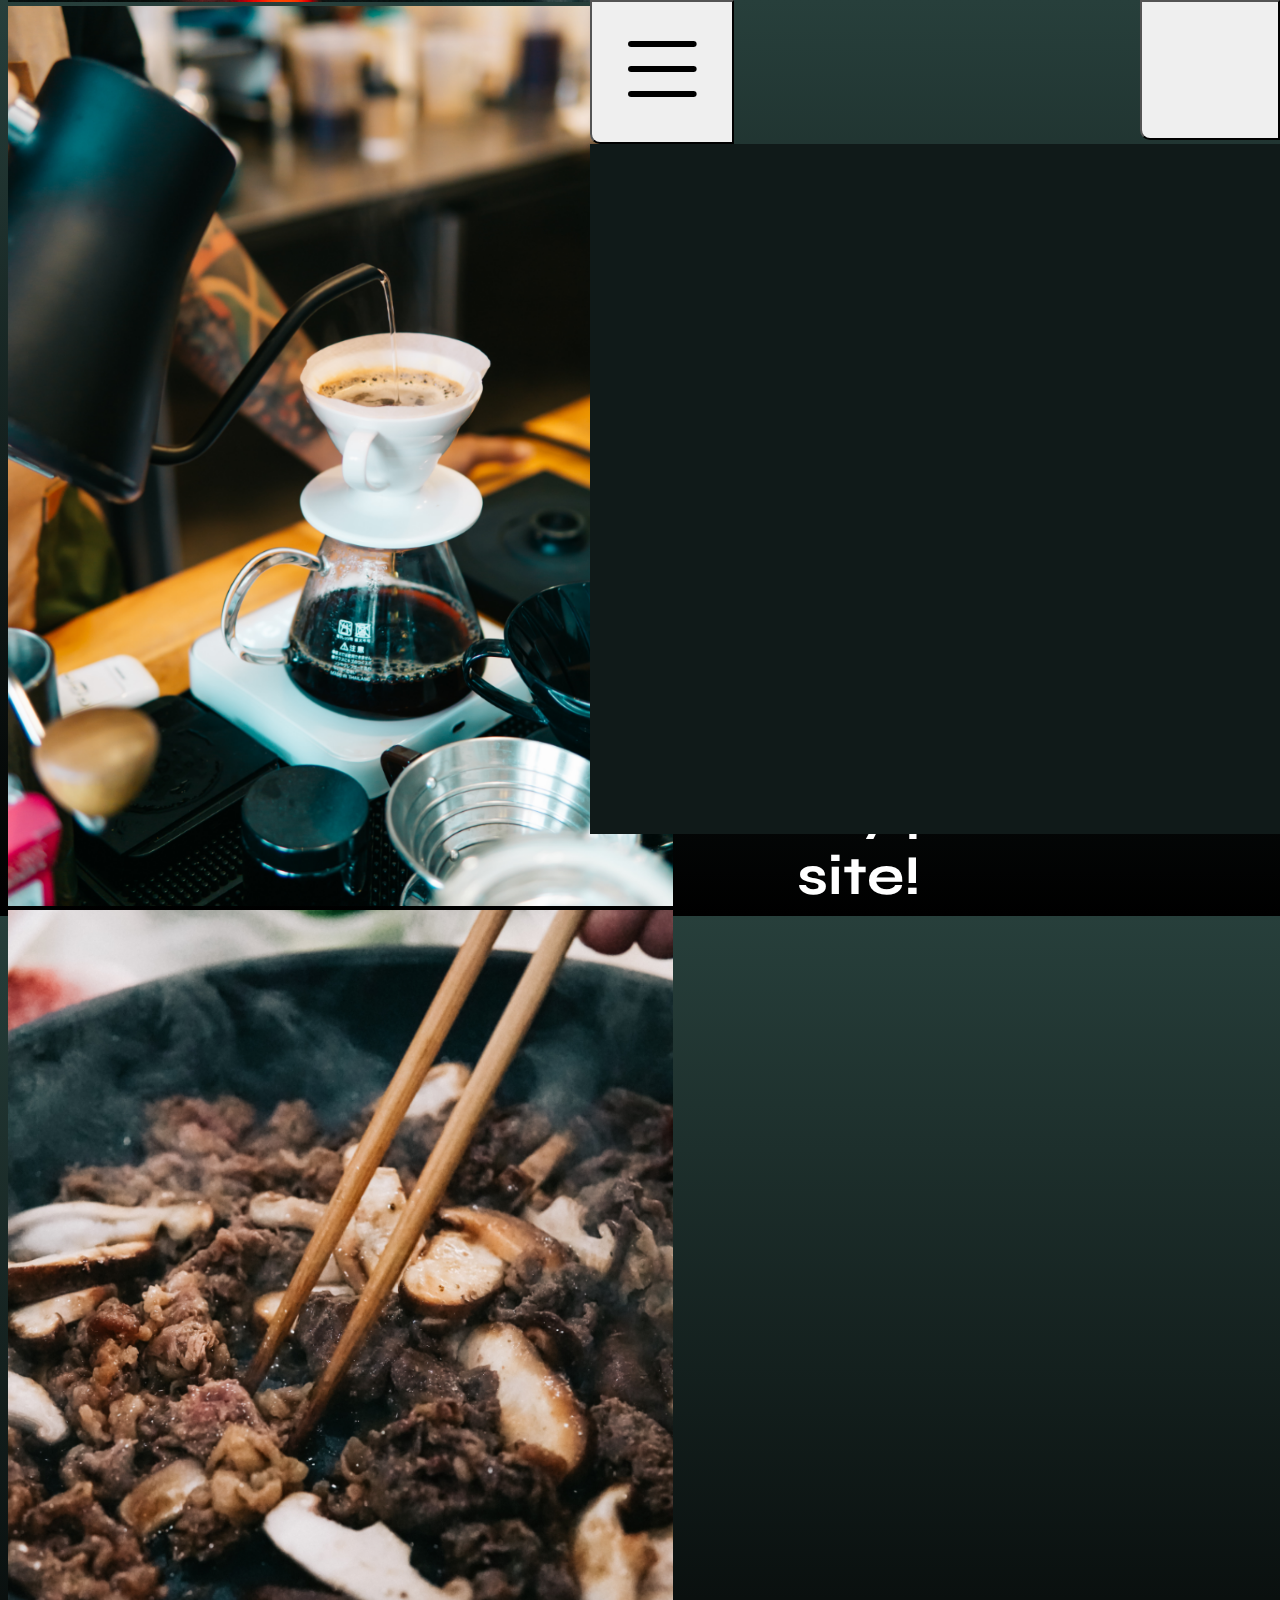
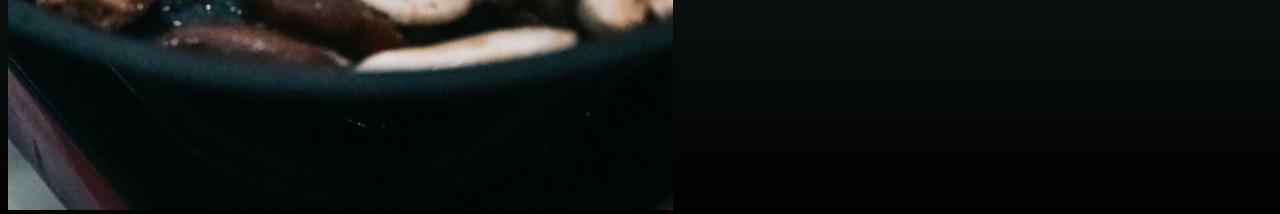
<file: index.html>
<!DOCTYPE html>
<html lang="ja">

<head>
    <meta charset="utf-8" />
    <meta name="google" content="notranslate">
    <meta name="viewport" content="Width=device-width, initial-scale = 1" />
    <title>My portfolio site</title>
    <link rel="shortcut icon" type="image/x-icon" href="favicon.ico">
    <link rel="preconnect" href="https://fonts.googleapis.com">
    <link rel="preconnect" href="https://fonts.gstatic.com" crossorigin>
    <link
        href="https://fonts.googleapis.com/css2?family=Noto+Sans+JP:wght@500;700&family=Syne:wght@500;700;800&display=swap"
        rel="stylesheet">
    <link href="https://cdn.jsdelivr.net/npm/bootstrap@5.0.2/dist/css/bootstrap.min.css" rel="stylesheet"
        integrity="sha384-EVSTQN3/azprG1Anm3QDgpJLIm9Nao0Yz1ztcQTwFspd3yD65VohhpuuCOmLASjC" crossorigin="anonymous">
    <link href="https://cdn.jsdelivr.net/npm/bootstrap-icons/font/bootstrap-icons.css" rel="stylesheet">
    <link href="./css/index.css" rel="stylesheet">
    <link href="./css/menu.css" rel="stylesheet">
</head>
<script src="https://code.jquery.com/jquery-3.5.1.slim.min.js"></script>
<script src="https://cdn.jsdelivr.net/npm/@popperjs/core@2.4.2/dist/umd/popper.min.js"></script>
<script src="https://stackpath.bootstrapcdn.com/bootstrap/4.5.0/js/bootstrap.min.js"></script>

<body>
    <div class="container">
        <div class="row">
            <div class="carousel-container">
                <div id="myCarousel" class="col-lg-5 carousel slide" data-bs-ride="carousel">
                    <div class="carousel-inner">
                        <div class="carousel-item active">
                            <img src="./img/img1.png" class="d-block w-100" alt="第1スライド">
                        </div>
                        <div class="carousel-item">
                            <img src="./img/img2.png" class="d-block w-100" alt="第2スライド">
                        </div>
                        <div class="carousel-item">
                            <img src="./img/img3.png" class="d-block w-100" alt="第3スライド">
                        </div>
                    </div>
                    <button type="button" class="carousel-control-prev" data-bs-target="#myCarousel"
                        data-bs-slide="prev">
                        <span class="carousel-control-prev-icon" aria-hidden="true"></span>
                        <span class="visually-hidden">前へ</span>
                    </button>
                    <button type="button" class="carousel-control-next" data-bs-target="#myCarousel"
                        data-bs-slide="next">
                        <span class="carousel-control-next-icon" aria-hidden="true"></span>
                        <span class="visually-hidden">次へ</span>
                    </button>
                </div>
                <p id="carousel-text" class="text-white text-center text-wrap align-items-center">
                    Welcome<br>
                    to<br>
                    my<br>
                    portfolio<br>
                    site!</p>
                <div id="texts" class="col-lg-7 d-flex flex-column justify-content-between">
                    <div class="d-flex flex-row justify-content-center menu-group">
                        <p id="menu-text">Let's Go Menu!</p>
                        <svg id="arrow_1" data-name="arrow_1" xmlns="http://www.w3.org/2000/svg"
                            xmlns:xlink="http://www.w3.org/1999/xlink" width="198.543" height="129.783"
                            viewBox="0 0 198.543 129.783">
                            <defs>
                                <clipPath id="clip-path">
                                    <rect id="長方形_5" data-name="長方形 5" width="198.543" height="129.783" fill="none" />
                                </clipPath>
                            </defs>
                            <g id="グループ_7" data-name="グループ 7" clip-path="url(#clip-path)">
                                <path id="パス_3" data-name="パス 3"
                                    d="M191.77,25.173q15.55-5.079,31.409-9.143t31.938-7.075q8.069-1.513,16.185-2.762,4-.615,8-1.166c.737-.1,1.185-.162,1.672-.226.611-.081,1.222-.165,1.835-.22a12.915,12.915,0,0,1,1.678-.055c.137.006.276.025.413.027.37,0-.493-.128.111.017.3.072.588.156.884.242.319.092-.258-.166.024.017.1.063.206.109.305.169s.176.127.27.174c.264.131-.282-.28-.082-.066.139.149.3.285.446.429.063.062.31.271.073.065s.081.121.138.209a6.115,6.115,0,0,1,.31.54c.048.093.087.192.137.284.146.268-.123-.4-.045-.1.118.448.289.876.388,1.332.047.219.082.44.123.661.1.549-.031-.366,0-.01.01.113.025.227.035.341.045.487.069.975.076,1.464.017,1.07-.05,2.137-.111,3.205L287,30.551q-.978,16.9-1.957,33.8-.123,2.128-.246,4.256a2.272,2.272,0,0,0,2.259,2.259,2.31,2.31,0,0,0,2.259-2.259l2-34.551q.5-8.7,1.008-17.4a62.46,62.46,0,0,0,.262-7.2A11.8,11.8,0,0,0,290.8,3.273,7.972,7.972,0,0,0,283.969,0a30.356,30.356,0,0,0-3.708.378q-2.275.3-4.548.626-8.247,1.173-16.453,2.621-16.467,2.9-32.717,6.9-16.178,3.98-32.069,9.03-1.955.622-3.907,1.259a2.259,2.259,0,1,0,1.2,4.356"
                                    transform="translate(-94.079 0)" fill="#fff" />
                                <path id="パス_4" data-name="パス 4"
                                    d="M193.443,8.719c-2.3,12.026-9.966,21.949-18.605,30.258a181.157,181.157,0,0,1-30.3,23.183,197.89,197.89,0,0,1-34.55,17.015Q100.9,82.587,91.5,85.1a71,71,0,0,1-9.348,2.207,4.907,4.907,0,0,1-3.567-.621,7.364,7.364,0,0,1-2.08-3.1,22.9,22.9,0,0,1-1.094-3.467,20.293,20.293,0,0,1-.525-3.149,27.639,27.639,0,0,1-.075-3.664q.038-.856.128-1.709c.02-.189.081-.689.079-.673.006-.04.091-.564.131-.791a30.781,30.781,0,0,1,5.559-13.015,29.507,29.507,0,0,1,10.43-8.977,24.18,24.18,0,0,1,6.5-2.2c.552-.105,1.08-.184,1.36-.214a22.531,22.531,0,0,1,2.37-.143,8.039,8.039,0,0,1,3.994.828c2.017,1.136,2.9,3.344,3.356,5.723a30.134,30.134,0,0,1,.1,7.935,51.669,51.669,0,0,1-4.025,15.6C100.278,86.1,92.877,95.041,84.111,102.2c-9.581,7.82-20.94,13.149-32.66,16.907-12.961,4.157-26.423,6.479-39.866,8.423-3.31.479-6.624.934-9.938,1.388a2.273,2.273,0,0,0-1.578,2.779,2.32,2.32,0,0,0,2.779,1.578c14.107-1.931,28.264-3.894,42.049-7.548,13.087-3.469,26.036-8.5,37.156-16.338C91.948,102.408,100.616,93.4,106.39,82.7a59.364,59.364,0,0,0,6.132-16.8,54.62,54.62,0,0,0,1-9.137A21.925,21.925,0,0,0,112.3,48.2a10.678,10.678,0,0,0-6.652-6.556c-3.038-.975-6.489-.625-9.563.008A30.676,30.676,0,0,0,82.23,48.791c-7.811,6.842-12.735,17.6-11.866,28.055a27.69,27.69,0,0,0,1.685,7.669c1.224,3.176,3.205,6.372,6.784,7.145,3.514.759,7.293-.532,10.688-1.378q4.949-1.235,9.829-2.725a203.293,203.293,0,0,0,37.5-15.718,202.046,202.046,0,0,0,33.722-23c9.922-8.347,19.447-17.966,24.536-30.1A44.369,44.369,0,0,0,197.8,9.92a2.319,2.319,0,0,0-1.577-2.779,2.28,2.28,0,0,0-2.779,1.578"
                                    transform="translate(0 -3.521)" fill="#fff" />
                            </g>
                        </svg>
                    </div>
                    <div class="d-flex flex-row justify-content-start click-group">
                        <svg id="グループ_6" data-name="グループ 6" xmlns="http://www.w3.org/2000/svg"
                            xmlns:xlink="http://www.w3.org/1999/xlink" width="279.875" height="86.376"
                            viewBox="0 0 279.875 86.376">
                            <defs>
                                <clipPath id="clip-path">
                                    <rect id="長方形_4" data-name="長方形 4" width="279.875" height="86.376" fill="#fff" />
                                </clipPath>
                            </defs>
                            <g id="グループ_5" data-name="グループ 5" clip-path="url(#clip-path)">
                                <path id="パス_1" data-name="パス 1"
                                    d="M24.845,2.081a152.863,152.863,0,0,1-6.664,22.23q-.509,1.322-1.042,2.635-.267.656-.539,1.31c-.357.86.215-.5-.151.358-.112.26-.223.521-.336.781q-1.153,2.665-2.406,5.285Q11.2,39.919,8.3,44.957c-1.911,3.319-4.054,6.473-6.078,9.719-2.081,3.338-3.561,8.008-.388,11.209,1.57,1.584,3.9,2.188,5.923,2.961l6.076,2.315,12.153,4.631L53.406,86.24a2.885,2.885,0,0,0,3.533-2.006A2.953,2.953,0,0,0,54.933,80.7Q31.22,71.665,7.507,62.629c-.18-.068-.359-.139-.539-.206-.768-.285.277.167-.156-.062A6.094,6.094,0,0,1,5.8,61.79c.558.447-.327-.527.165.167-.084-.119-.146-.259-.232-.375.314.424.089.262.013-.01-.2-.7-.08.368-.04-.19.01-.142.005-.3.007-.44.011-.7-.123.392,0-.024.1-.34.163-.691.277-1.029.029-.086.333-.832.069-.23.067-.152.138-.3.211-.452.218-.45.46-.888.717-1.317,1.881-3.14,4-6.132,5.844-9.3A157.743,157.743,0,0,0,22.89,27.947,152.832,152.832,0,0,0,30.384,3.608a2.873,2.873,0,0,0-5.539-1.527"
                                    transform="translate(0 0)" fill="#fff" />
                                <path id="パス_2" data-name="パス 2"
                                    d="M4.8,81.7A419.381,419.381,0,0,1,95.755,55.431q11.44-1.939,22.975-3.222c7.444-.826,14.978-1.677,22.473-1.759,5.931-.065,12.233.5,17.307,3.855,4.828,3.2,7.114,8.83,7.087,14.482-.059,12.6-11.052,21.661-22.175,25.331a30.209,30.209,0,0,1-14.635,1.066,23.225,23.225,0,0,1-6.538-2.139q-.738-.39-1.44-.841c-.21-.135-.417-.274-.622-.417.015.01-.752-.579-.364-.266a15.068,15.068,0,0,1-1.3-1.18q-.2-.207-.4-.422c-.069-.077-.722-.878-.468-.538a11.361,11.361,0,0,1-.767-12.406c2.561-4.649,7.42-7.872,12.168-10.269,5.914-2.986,12.418-4.714,18.765-6.514q11.624-3.3,23.466-5.746a335.49,335.49,0,0,1,94.364-5.879q5.894.466,11.77,1.143A2.89,2.89,0,0,0,280.3,46.84a2.94,2.94,0,0,0-2.872-2.872,340.944,340.944,0,0,0-100.6,3.557q-12.387,2.291-24.579,5.5c-7.234,1.907-14.635,3.8-21.558,6.669-10.845,4.492-23.8,13.548-20.513,27.108,2.766,11.4,16.2,15.274,26.542,14.438,12.7-1.028,26.427-8.95,31.944-20.744a27.048,27.048,0,0,0,1.454-19.728,22.355,22.355,0,0,0-13.982-14c-6.429-2.348-13.6-2.282-20.333-1.839-8.244.542-16.474,1.387-24.667,2.448A421.775,421.775,0,0,0,14.642,71.617Q8.924,73.8,3.274,76.159a2.968,2.968,0,0,0-2.006,3.533C1.639,81.043,3.36,82.3,4.8,81.7"
                                    transform="translate(-0.42 -15.121)" fill="#fff" />
                            </g>
                        </svg>
                        <p id="click-text">Click here!</p>
                    </div>
                    <p id="welcome-text" class="text-white text-center text-wrap">Welcome to my portfolio site!</p>
                </div>
            </div>
        </div>
        <div class="menu">
            <button type="button" class="btn btn-dark btn-icon " data-bs-toggle="modal" data-bs-target="#myModal">
                <i class="bi bi-list"></i>
            </button>
            <div class="modal fade" id="myModal" tabindex="-1" aria-labelledby="myModalLabel" aria-hidden="true">
                <div class="modal-dialog modal-fullscreen">
                    <div class="modal-content">
                        <div class="modal-header"></div>
                        <div class="modal-body d-flex flex-column align-items-center ">
                            <button type="button" class="btn-close btn-close-white" data-bs-dismiss="modal"
                                aria-label="Close"></button>
                            <a class="bgextend bgRLextend" href="index.html"><span class="bgappear">Top</span></a>
                            <a class="bgextend bgRLextend" href="profile.html"><span class="bgappear">profile</span></a>
                            <a class="bgextend bgRLextend" href="policy.html"><span class="bgappear">policy</span></a>
                            <a class="bgextend bgRLextend" href="interests.html"><span class="bgappear">Interests</span></a>
                            <a class="bgextend bgRLextend" href="works.html"><span class="bgappear">works</span></a>
                        </div>
                        <div class="modal-footer"></div>
                    </div>
                </div>
            </div>
        </div>
    </div>

    <script src="https://cdn.jsdelivr.net/npm/bootstrap@5.0.2/dist/js/bootstrap.bundle.min.js"
        integrity="sha384-MrcW6ZMFYlzcLA8Nl+NtUVF0sA7MsXsP1UyJoMp4YLEuNSfAP+JcXn/tWtIaxVXM"
        crossorigin="anonymous"></script>
</body>

</html>
</file>
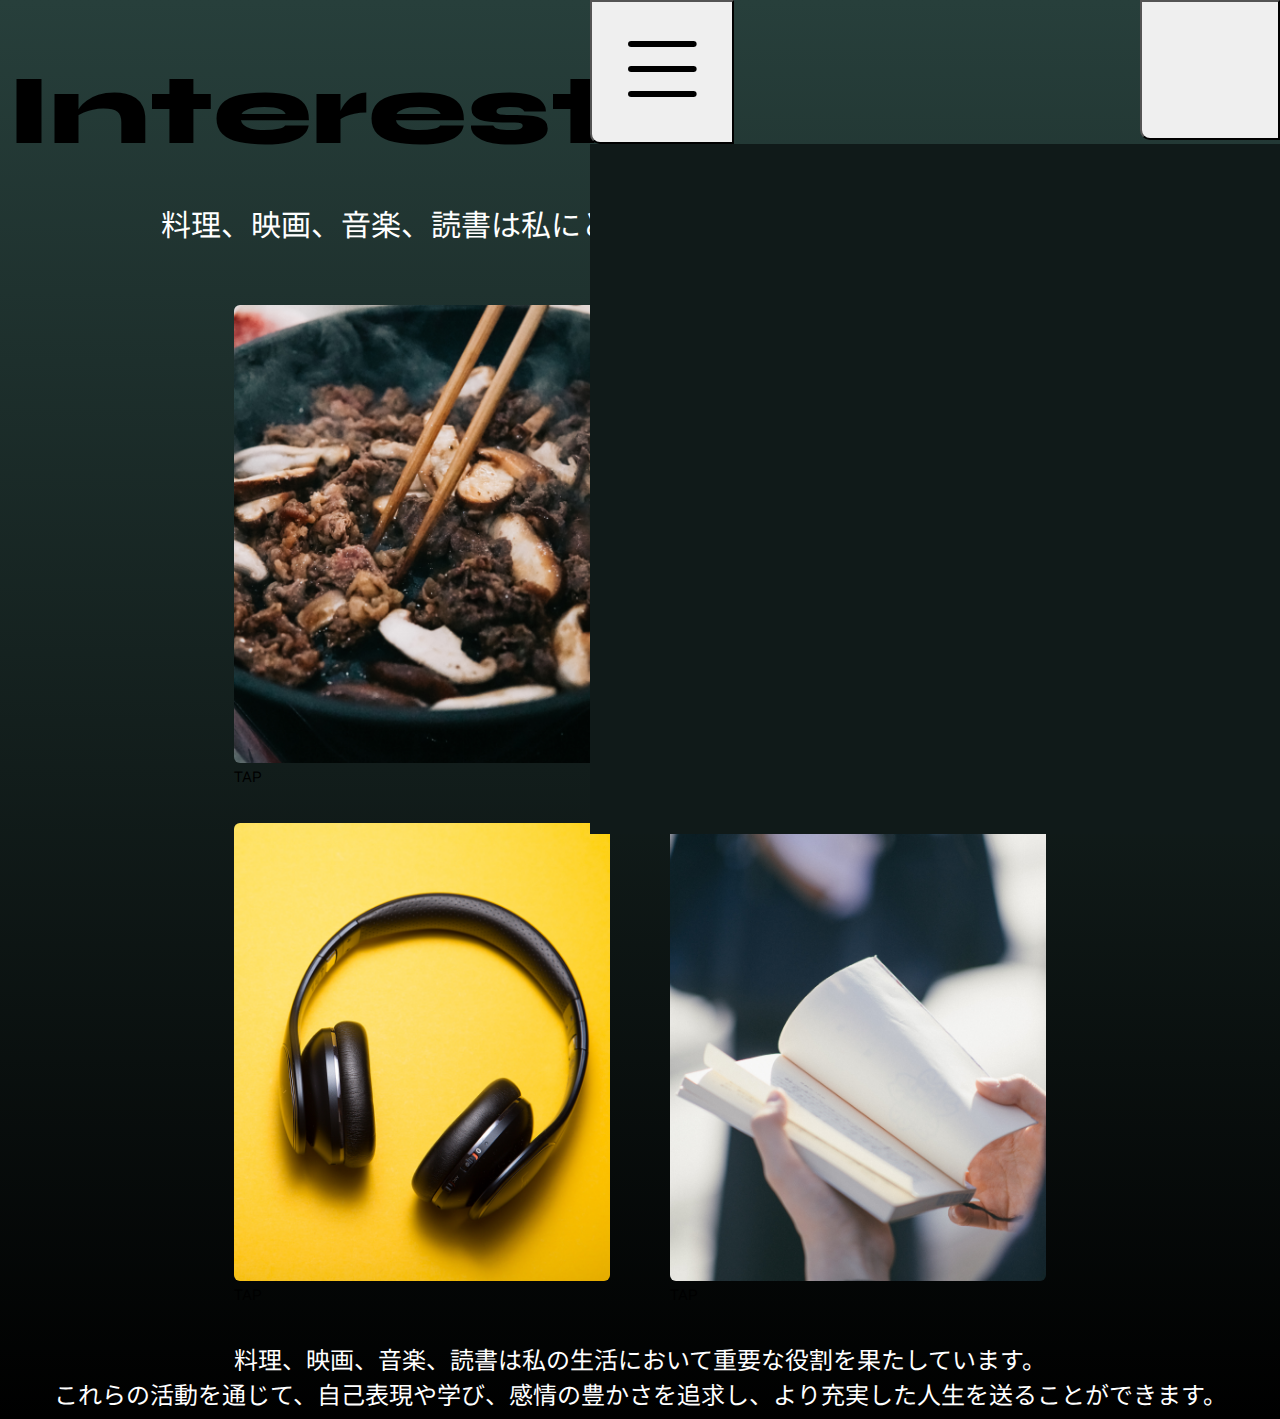
<file: interests.html>
<!DOCTYPE html>
<html lang="ja">

<head>
	<meta charset="utf-8" />
	<meta name="viewport" content="Width=device-width, initial-scale = 1" />
	<title>My portfolio site</title>
	<link rel="shortcut icon" type="image/x-icon" href="favicon.ico">
	<link rel="preconnect" href="https://fonts.googleapis.com">
	<link rel="preconnect" href="https://fonts.gstatic.com" crossorigin>
	<link href="https://fonts.googleapis.com/css2?family=Syne:wght@500;700;800&display=swap" rel="stylesheet">
	<link
		href="https://fonts.googleapis.com/css2?family=Noto+Sans+JP:wght@500;700&family=Syne:wght@500;700;800&display=swap"
		rel="stylesheet">
	<link href="https://cdn.jsdelivr.net/npm/bootstrap@5.0.2/dist/css/bootstrap.min.css" rel="stylesheet"
		integrity="sha384-EVSTQN3/azprG1Anm3QDgpJLIm9Nao0Yz1ztcQTwFspd3yD65VohhpuuCOmLASjC" crossorigin="anonymous">
	<link href="https://cdn.jsdelivr.net/npm/bootstrap-icons/font/bootstrap-icons.css" rel="stylesheet">
	<link href="./css/interests.css" rel="stylesheet">
	<link href="./css/menu.css" rel="stylesheet">
</head>
<script src="https://code.jquery.com/jquery-3.5.1.slim.min.js"></script>

<body ontouchstart="">

	<div class="container">
		<div class="row">
			<h1 class="text-white text-center">Interests</h1>
		</div>
		<div class="row">
			<p class="text-white text-center">料理、映画、音楽、読書は私にとって人生を豊かにする重要な要素です</p>
		</div>
		<div class="row">
			<div class="myInterests">
				<section class="hover">
					<div class="hover-img">
						<img src="./img/niku.png" alt="cooking">
					</div>
					<div class="tap-me">
						TAP
					</div>
					<div class="hover-text">
						<p class="text1">
							料理は私の創造性を引き出す場でもあり、食べ物を通じて人々とつながる手段でもあります。新しいレシピを試したり、独自のアレンジを加えたりすることで、自分の好みや個性を表現できます。また、料理は文化や伝統を体験する方法でもあります。世界中の料理を探求することで、異なる国や文化に触れることができます。
						</p>
					</div>
				</section>
				<section class="hover">
					<div class="hover-img">
						<img src="./img/movie.png" alt="movie">
					</div>
					<div class="tap-me">
						TAP
					</div>
					<div class="hover-text">
						<p class="text1">
							映画は私にとって感情を揺さぶられる素晴らしい芸術形式です。映画は物語を視覚的かつ感情的に伝えることができ、私たちを異なる世界に連れて行ってくれます。さまざまなジャンルの映画を鑑賞することで、様々な視点やアイデアに触れることができます。また、映画は共感や感動を呼び起こし、私たちの心に深い印象を残します。
						</p>
					</div>
				</section>
				<section class="hover">
					<div class="hover-img">
						<img src="./img/music.png" alt="music">
					</div>
					<div class="tap-me">
						TAP
					</div>
					<div class="hover-text">
						<p class="text1">
							音楽は私の心を豊かにし、エネルギーを与えてくれる存在です。さまざまなジャンルの音楽を聴くことで、様々な感情を引き出されます。音楽は言葉を超えて私たちの心に響き、心の中の特別な場所を刺激します。また、音楽は人々を結びつけ、共感や共鳴を生み出す力を持っています。
						</p>
					</div>
				</section>
				<section class="hover">
					<div class="hover-img">
						<img src="./img/reading.png" alt="reading">
					</div>
					<div class="tap-me">
						TAP
					</div>
					<div class="hover-text">
						<p class="text1">
							読書は私の知識を拡げ、想像力を刺激する優れた手段です。本は異なる世界や時代に私たちを連れて行ってくれます。物語や情報を通じて新しい視点を得ることができますし、読書は自己成長や学びのプロセスにも欠かせません。本を読むことは私にとって静寂とリラックスをもたらし、新たな発見や洞察を提供してくれます。
						</p>
					</div>
				</section>
			</div>
		</div>
		<div class="row">
			<div class="summary">
				<p>料理、映画、音楽、読書は私の生活において重要な役割を果たしています。<br>
					これらの活動を通じて、自己表現や学び、感情の豊かさを追求し、より充実した人生を送ることができます。</p>
			</div>
			<div class="menu">
				<button type="button" class="btn btn-dark btn-icon " data-bs-toggle="modal" data-bs-target="#myModal">
					<i class="bi bi-list"></i>
				</button>
				<div class="modal fade" id="myModal" tabindex="-1" aria-labelledby="myModalLabel" aria-hidden="true">
					<div class="modal-dialog modal-fullscreen">
						<div class="modal-content">
							<div class="modal-header">
							</div>
							<div class="modal-body d-flex flex-column align-items-center ">
								<button type="button" class="btn-close btn-close-white" data-bs-dismiss="modal"
									aria-label="Close"></button>
								<a class="bgextend bgRLextend" href="index.html"><span class="bgappear">Top</span></a>
								<a class="bgextend bgRLextend" href="profile.html"><span class="bgappear">profile</span></a>
								<a class="bgextend bgRLextend" href="policy.html"><span class="bgappear">policy</span></a>
								<a class="bgextend bgRLextend" href="interests.html"><span class="bgappear">Interests</span></a>
								<a class="bgextend bgRLextend" href="works.html"><span class="bgappear">works</span></a>
							</div>
							<div class="modal-footer"></div>
						</div>
					</div>
				</div>
			</div>
		</div>
	</div>

	<script src="https://cdn.jsdelivr.net/npm/bootstrap@5.0.2/dist/js/bootstrap.bundle.min.js"
		integrity="sha384-MrcW6ZMFYlzcLA8Nl+NtUVF0sA7MsXsP1UyJoMp4YLEuNSfAP+JcXn/tWtIaxVXM"
		crossorigin="anonymous"></script>
</body>

</html>
</file>
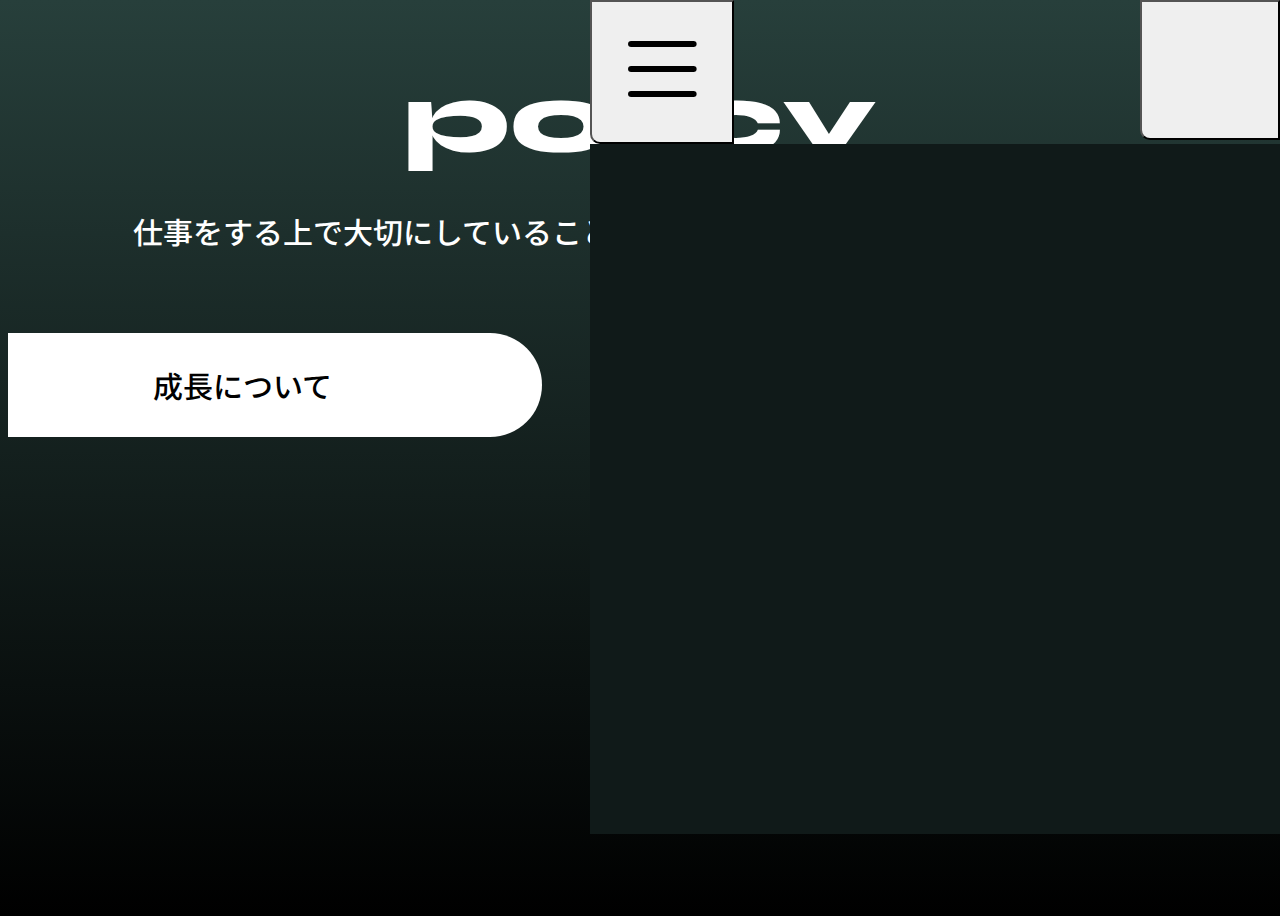
<file: policy.html>
<!DOCTYPE html>
<html lang="ja">

<head>
	<meta charset="utf-8" />
	<meta name="viewport" content="Width=device-width, initial-scale = 1" />
	<title>My portfolio site</title>
	<link rel="shortcut icon" type="image/x-icon" href="favicon.ico">
	<link rel="preconnect" href="https://fonts.googleapis.com">
	<link rel="preconnect" href="https://fonts.gstatic.com" crossorigin>
	<link
		href="https://fonts.googleapis.com/css2?family=Noto+Sans+JP:wght@400;500;700&family=Syne:wght@500;700;800&display=swap"
		rel="stylesheet">
	<link href="https://cdn.jsdelivr.net/npm/bootstrap@5.0.2/dist/css/bootstrap.min.css" rel="stylesheet"
		integrity="sha384-EVSTQN3/azprG1Anm3QDgpJLIm9Nao0Yz1ztcQTwFspd3yD65VohhpuuCOmLASjC" crossorigin="anonymous">
	<link href="https://cdn.jsdelivr.net/npm/bootstrap-icons/font/bootstrap-icons.css" rel="stylesheet">
	<link href="./css/policy.css" rel="stylesheet">
	<link href="./css/menu.css" rel="stylesheet">
</head>
<script src="https://code.jquery.com/jquery-3.5.1.slim.min.js"></script>

<body>
	<div class="wrapper">
		<h1>policy</h1>
		<p class="policy">仕事をする上で大切にしていることは、成長を続けることと、協調性です。</p>
		<div class="panels-row">
			<div class="panels">
				<div class="panel-container">
					<div class="panel-header" id="panel-header1">
						<p>成長について</p>
					</div>
					<div class="panel-content" id="panel-one">
						<p>
							仕事においては、常に新しいスキルや知識を身につけることが必要です。技術や市場の変化に対応するために、自分自身を成長させ続けることが求められます。自己啓発書や専門書を読んだりすることで自分自身をレベルアップすることができます。この成長を実感できるときが私は好きです。
							<br>
							<br>
							また、自分自身の目標を設定し、それを達成するための計画を立て、着実に進めることも重要です。成長することで、自分自身のキャリアを積極的に管理することができます。
						</p>
					</div>
				</div>
				<div class="panel-container">
					<div class="panel-header" id="panel-header2">
						<p>協調性について</p>
					</div>
					<div class="panel-content" id="panel-two">
						<p> 仕事においては、チームで協力し合うことが必要です。自分自身だけでなく、他の人たちの考えや意見にも耳を傾け、コミュニケーションを密に取ることが重要です。
							<br>
							<br>
							また、自分自身の目標を設定し、それを達成するための計画を立て、着実に進めることも重要です。成長することで、自分自身のキャリアを積極的に管理することができます。
							<br><br>
							最後に、成長と協調性は、仕事において非常に重要な要素であり、両方をバランスよく発揮することが大切だと私は考えています。
							<br>自分自身の成長と、チーム全体の成功を目指し、積極的に取り組んでいきたいです。
						</p>
					</div>
				</div>
			</div>
		</div>
	</div>
	<div class="menu">
		<button type="button" class="btn btn-dark btn-icon " data-bs-toggle="modal" data-bs-target="#myModal">
			<i class="bi bi-list"></i>
		</button>
		<div class="modal fade" id="myModal" tabindex="-1" aria-labelledby="myModalLabel" aria-hidden="true">
			<div class="modal-dialog modal-fullscreen">
				<div class="modal-content">
					<div class="modal-header">
					</div>
					<div class="modal-body d-flex flex-column align-items-center ">
						<button type="button" class="btn-close btn-close-white" data-bs-dismiss="modal"
							aria-label="Close"></button>
						<a class="bgextend bgRLextend" href="index.html"><span class="bgappear">Top</span></a>
						<a class="bgextend bgRLextend" href="profile.html"><span class="bgappear">profile</span></a>
						<a class="bgextend bgRLextend" href="policy.html"><span class="bgappear">policy</span></a>
						<a class="bgextend bgRLextend" href="interests.html"><span class="bgappear">Interests</span></a>
						<a class="bgextend bgRLextend" href="works.html"><span class="bgappear">works</span></a>
					</div>
					<div class="modal-footer"></div>
				</div>
			</div>
		</div>
	</div>
	<script>
		document.addEventListener("DOMContentLoaded", function () {
			var header1 = document.getElementById("panel-header1");
			var header2 = document.getElementById("panel-header2");
			var panelOne = document.getElementById("panel-one");
			var panelTwo = document.getElementById("panel-two");

			header1.addEventListener("click", function () {
				if (!panelOne.classList.contains("open")) {
					panelOne.classList.add("open");
					header1.classList.add("open");
				} else {
					panelOne.classList.remove("open");
					header1.classList.remove("open");
				}
			});

			header2.addEventListener("click", function () {
				if (!panelTwo.classList.contains("open")) {
					panelTwo.classList.add("open");
					header2.classList.add("open");
				} else {
					panelTwo.classList.remove("open");
					header2.classList.remove("open");
				}
			});

			panelOne.addEventListener("click", function () {
				if (panelOne.classList.contains("open")) {
					panelOne.classList.remove("open");
					header1.classList.remove("open");
				}
			});

			panelTwo.addEventListener("click", function () {
				if (panelTwo.classList.contains("open")) {
					panelTwo.classList.remove("open");
					header2.classList.remove("open");
				}
			});
		});
	</script>


	<script src="https://cdn.jsdelivr.net/npm/bootstrap@5.0.2/dist/js/bootstrap.bundle.min.js"
		integrity="sha384-MrcW6ZMFYlzcLA8Nl+NtUVF0sA7MsXsP1UyJoMp4YLEuNSfAP+JcXn/tWtIaxVXM"
		crossorigin="anonymous"></script>
</body>

</html>
</file>
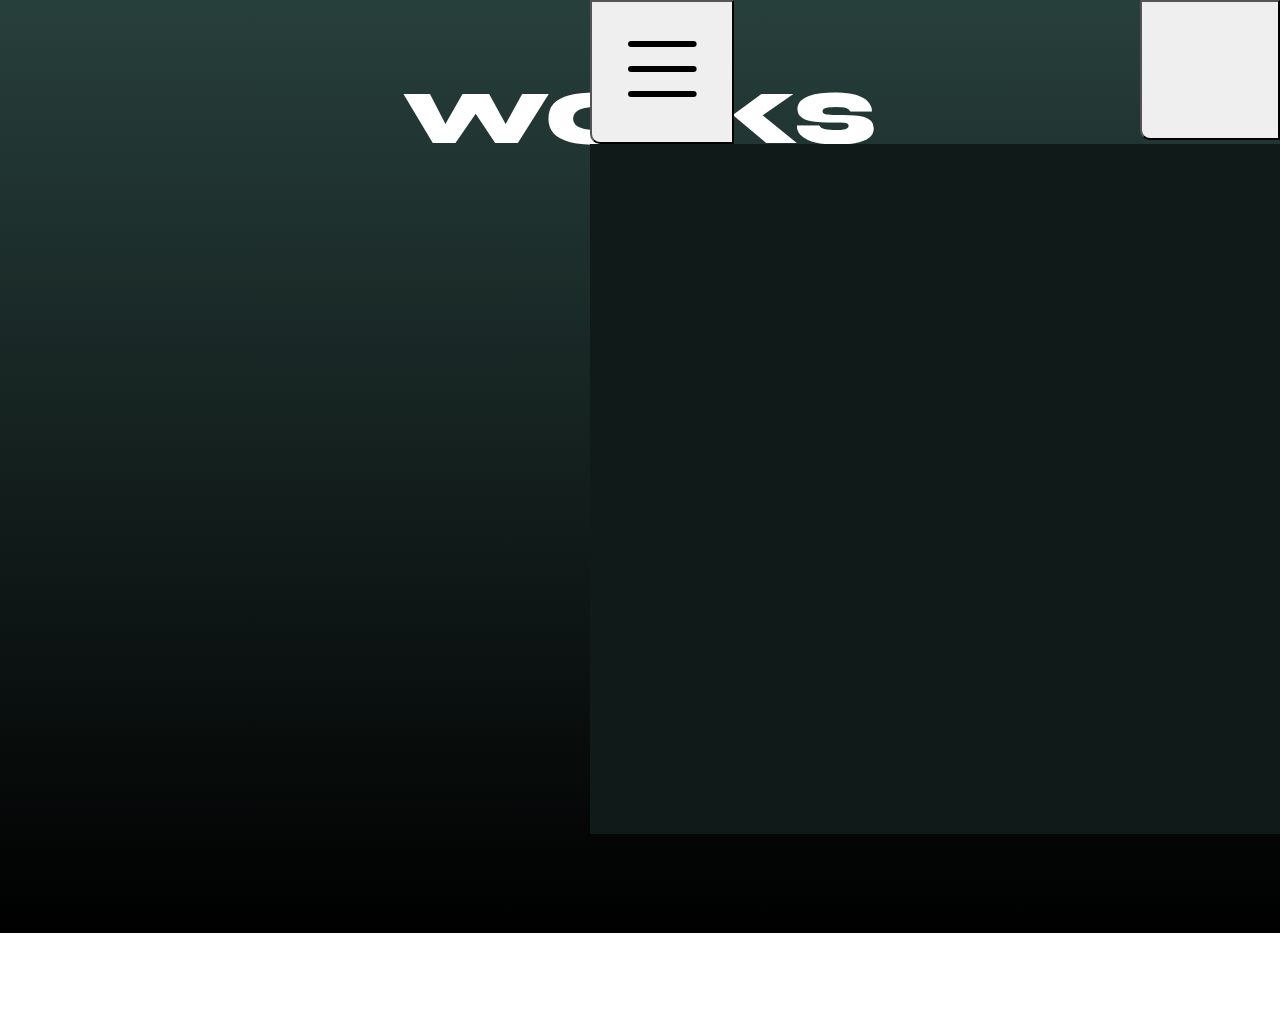
<file: works.html>
<!DOCTYPE html>
<html lang="ja">

<head>
	<meta charset="utf-8" />
	<meta name="viewport" content="Width=device-width, initial-scale = 1" />
	<title>My portfolio site</title>
	<link rel="shortcut icon" type="image/x-icon" href="favicon.ico">
	<link rel="preconnect" href="https://fonts.googleapis.com">
	<link rel="preconnect" href="https://fonts.gstatic.com" crossorigin>
	<link href="https://fonts.googleapis.com/css2?family=Syne:wght@500;700;800&display=swap" rel="stylesheet">
	<link
		href="https://fonts.googleapis.com/css2?family=Noto+Sans+JP:wght@500;700&family=Syne:wght@500;700;800&display=swap"
		rel="stylesheet">
	<link href="https://cdn.jsdelivr.net/npm/bootstrap@5.0.2/dist/css/bootstrap.min.css" rel="stylesheet"
		integrity="sha384-EVSTQN3/azprG1Anm3QDgpJLIm9Nao0Yz1ztcQTwFspd3yD65VohhpuuCOmLASjC" crossorigin="anonymous">
	<link href="https://cdn.jsdelivr.net/npm/bootstrap-icons/font/bootstrap-icons.css" rel="stylesheet">
	<link href="./css/works.css" rel="stylesheet">
	<link href="./css/menu.css" rel="stylesheet">
</head>
<script src="https://code.jquery.com/jquery-3.5.1.slim.min.js"></script>

<body>
	<h1>works</h1>
	<div class="myrow">
		<div class="box fadeUpTrigger">
			<div class="box-header">
				<p>Coder</p>
			</div>
			<div class="box-summary">
				<p>HTMLとCSSのコーディングと、<br>
					依頼されたことを実現するにはどうしたらいいか調べて実装することができます<br>
					<br>
					2015年1月 MOSAアーキテクト株式会社入社<br>
					航空会社向けマーケティングシステム：<br>
					システムの開発(JSF,Java,JavaScript,HTML,CSS,MySQL)<br>
					詳細設計<br>
					<br>
					消費者金融機関向け基幹システム：<br>
					システムの追加開発(Java,JavaScript,HTML,CSS,Shell)<br>
					サーバサイドのビジネスロジックのバグ修正(Java)<br>
					<br>
					開発環境<br>
					Mac OSX,Java,JavaScript(jQuery),Shell,HTML,<span class="mb-span"><br></span>
					CSS,MySQL,Git,Bootstrap<br>
					<br>
					2015年9月 インフォサイエンス株式会社入社<br>
					通信事業者向け組み込みWebシステム：<br>
					画面の仕様変更(HTML,CSS)<br>
					Ajaxを用いたデータの送受信機能の開発(HTML,CSS,JavaScript)<br>
					開発環境<br>
					Windows7,Java,JavaScript,HTML,CSS
				</p>
			</div>
		</div>
		<div class="delay-time02 box fadeUpTrigger">
			<div class="box-header">
				<p>Skill set</p>
			</div>
			<div class="box-lang myrow justify-content-around">
				<p>
					言語<br>
					HTML 1年<br>
					CSS 1年<br>
					Java 1年<br>
					JavaScript 1年<br>
					C 経験あり<br>
					Shell 経験あり<br>
					Python 経験あり<br>
					PHP 経験あり<br>
					<br>
					フレームワーク<br>
					JSF 経験あり<br>
					Apache Struts 経験あり<br>
					Apache POI 経験あり<br>
					Apache Log4j 経験あり<br>
					Junit 経験あり
				</p>
				<p>
					DB<br>
					Oracle 経験あり<br>
					MySQL 経験あり<br>
					DB2 経験あり<br>
					<br>
					その他ミドルウェア、サーバーなど<br>
					TomEE 経験あり<br>
					WebSphere 経験あり<br>
					SVF(帳票) 経験あり<br>
					TeraTerm 経験あり<br>
					Git 経験あり<br>
				</p>
			</div>
		</div>
	</div>
	<div class="menu">
		<button type="button" class="btn btn-dark btn-icon " data-bs-toggle="modal" data-bs-target="#myModal">
			<i class="bi bi-list"></i>
		</button>
		<div class="modal fade" id="myModal" tabindex="-1" aria-labelledby="myModalLabel" aria-hidden="true">
			<div class="modal-dialog modal-fullscreen">
				<div class="modal-content">
					<div class="modal-header">
					</div>
					<div class="modal-body d-flex flex-column align-items-center ">
						<button type="button" class="btn-close btn-close-white" data-bs-dismiss="modal"
							aria-label="Close"></button>
						<a class="bgextend bgRLextend" href="index.html"><span class="bgappear">Top</span></a>
						<a class="bgextend bgRLextend" href="profile.html"><span class="bgappear">profile</span></a>
						<a class="bgextend bgRLextend" href="policy.html"><span class="bgappear">policy</span></a>
						<a class="bgextend bgRLextend" href="interests.html"><span class="bgappear">Interests</span></a>
						<a class="bgextend bgRLextend" href="works.html"><span class="bgappear">works</span></a>
					</div>
					<div class="modal-footer"></div>
				</div>
			</div>
		</div>
	</div>


	<script>
		function fadeAnime() {

			// ふわっ
			$('.fadeUpTrigger').each(function () { //fadeUpTriggerというクラス名が
				var elemPos = $(this).offset().top - 50;//要素より、50px上の
				var scroll = $(window).scrollTop();
				var windowHeight = $(window).height();
				if (scroll >= elemPos - windowHeight) {
					$(this).addClass('fadeUp');// 画面内に入ったらfadeUpというクラス名を追記
				} else {
					$(this).removeClass('fadeUp');// 画面外に出たらfadeUpというクラス名を外す
				}
			});
		}

		// 画面をスクロールをしたら動かしたい場合の記述
		$(window).scroll(function () {
			fadeAnime();/* アニメーション用の関数を呼ぶ*/
		});// ここまで画面をスクロールをしたら動かしたい場合の記述

		// 画面が読み込まれたらすぐに動かしたい場合の記述
		$(window).on('load', function () {
			fadeAnime();/* アニメーション用の関数を呼ぶ*/
		});// ここまで画面が読み込まれたらすぐに動かしたい場合の記述
	</script>
	<script src="https://cdn.jsdelivr.net/npm/bootstrap@5.0.2/dist/js/bootstrap.bundle.min.js"
		integrity="sha384-MrcW6ZMFYlzcLA8Nl+NtUVF0sA7MsXsP1UyJoMp4YLEuNSfAP+JcXn/tWtIaxVXM"
		crossorigin="anonymous"></script>
</body>

</html>
</file>
<file: css/index.css>
html {
	cursor: url('../img/cursor.cur'), auto;
	overflow: hidden;
}

body {
	font-family: 'Syne', sans-serif;
	background: linear-gradient(#273F3B, #000);
}

.container {
	margin: 0;
	min-width: 100%;
	display: contents;
}

.carousel-container {
	padding-left: 0;
	padding-right: 0;
	height: 100vh;
	display: flex;
	align-items: center;
}

@media screen and (max-width:767px) {

	/*　画面サイズが767px以下の場合読み込む　*/
	.carousel-container {
		width: 100vh !important;
	}

	#carousel-text{
		font-size: 45px;
		font-weight: 700;
		margin-top: 75px;
		margin-bottom: auto;
		z-index: 100;
		position:absolute;
		top: 70%;
		left: 50%;
		transform: translate(-50%, -50%);
	}

	#myCarousel {
		height: 100%;
		display: flex;
		align-items: center;
		justify-content: center;
	}

	.carousel-item img {
		height: 100vh;
		object-fit: cover;
	}

	#texts {
		display: none !important;
	}

	.modal-open {
		padding-right: 0px !important;
	}
}

@media screen and (min-width:768px) {
	/* 画面サイズが768px以上の場合読み込む */

	#carousel-text{
		display: none;
	}

	#myCarousel {
		height: 100%;
		max-width: 60%;
		display: flex;
		align-items: center;
		justify-content: center;
	}

	.carousel-item img {
		height: 100vh;
		object-fit: cover;
	}

	.carousel {
		margin-right: 20px;
	}

	#texts {
		color: white;
		padding-left: 20px;
		height: 100vh;
		flex: 1;
	}

	.menu-group {
		margin-top: 150px;
	}

	.click-group {
		margin-top: 10px;
	}

	p#menu-text {
		padding-top: 110px;
		font-size: 35px;
		font-weight: 500;
		margin-right: 20px;
	}

	p#click-text {
		font-size: 35px;
		font-weight: 500;
	}

	p#welcome-text {
		margin-bottom: 100px;
		font-size: 55px;
		font-weight: 700;
	}
}
</file>
<file: css/menu.css>
.menu {
	position: absolute;
	width: auto;
	height: auto;
	padding: 0;
	margin: 0;
	right: 0;
	top: 0;
	z-index: 9998;
}

.menu button {
	padding: 0px;
	border-radius: 0 0 0 10px;
}

.btn-icon {
	width: 144px;
	height: 144px;
}

.btn-icon i {
	font-size: 100px;
	border-radius: 10px;
}

.modal-header,
.modal-body,
.modal-footer {
	border: none;
	background-color: #101A19;
}

.modal-body button {
	position: absolute;
	top: 0;
	right: 0;
	height: 140px;
	width: 140px;
	font-size: 100px;
	color: white;
}

.modal-header,
.modal-footer {
	display: none;
}

.modal-body a {
	display: block;
	text-align: center;
	color: white;
	font-family: 'Syne';
	font-weight: 800;
	text-decoration: none;
	width: auto;
	position: relative;
}

/*背景色が伸びて出現*/
.bgextend {
	animation-name: bgextendAnimeBase;
	animation-duration: 1s;
	animation-fill-mode: forwards;
	position: relative;
	/*　はみ出た色要素を隠す　*/
	overflow: hidden;
	opacity: 0;
	width: auto;
	box-sizing: border-box;

}

@keyframes bgextendAnimeBase {
	from {
		opacity: 0;
	}

	to {
		opacity: 1;
	}
}

/*中の要素*/
.bgappear {
	animation-name: bgextendAnimeSecond;
	animation-duration: 0s;
	animation-delay: 0.6s;
	animation-fill-mode: forwards;
	opacity: 1;
}

@keyframes bgextendAnimeSecond {
	0% {
		opacity: 0;
	}

	100% {
		opacity: 1;
	}
}

/*--------- 右から --------*/
.bgRLextend:hover:before {
	animation-name: bgRLextendAnime;
	animation-duration: 1s;
	animation-fill-mode: forwards;
	content: "";
	position: absolute;
	width: 100%;
	height: 100%;
	background-color: #000;
	/*伸びる背景色の設定*/
}

@keyframes bgRLextendAnime {
	0% {
		transform-origin: right;
		transform: scaleX(0)
	}

	50% {
		transform-origin: right;
		transform: scaleX(1);
	}

	50.001% {
		transform-origin: left;
	}

	100% {
		transform-origin: left;
		transform: scaleX(1);
	}
}

@media screen and (max-width:767px) {
	/*　画面サイズが767px以下の場合読み込む　*/

	.menu>button {
		width: 85px;
		height: 85px;
		align-items: center;
		justify-content: center;
	}

	.btn-icon i {
		height: auto;
		font-size: 60px;
	}

	.modal-body button {
		height: 85px;
		width: 85px;
		font-size: 60px;
	}

	.modal-body a {
		font-size: 40px;
		margin: 15px;
	}

	.modal-body:nth-child(2) {
		padding-top: calc(50%);
	}

	.bgappear{
		animation: none;
	}
}


@media screen and (min-width:768px) {
	/* 画面サイズが768px以上の場合読み込む */

	.modal-body a {
		font-size: 100px;
	}

	.modal-body:nth-child(2) {
		padding-top: calc(85px);
	}
}
</file>
<file: css/interests.css>
html {
	cursor: url('../img/cursor.cur'), auto;
	min-height: 100vh;
}

body {
	font-family: 'Syne', sans-serif;
	background: linear-gradient(#273F3B, #000);
}

h1 {
	margin-top: 50px !important;
	margin-bottom: 30px;
	font-size: 100px;
	font-weight: 800;
}

p {
	text-align: center;
	font-family: 'Noto sans JP';
	font-size: 30px;
	color: white;
}

.hover {
	position: relative;
	width: 376px;
	height: 458px;
	margin: 30px;
}

.hover .hover-img {
	margin: 0;
	padding: 0;
}

.hover-img img {
	width: 376px;
	height: 458px;
	border-radius: 6px;
}

.hover .hover-text {
	position: absolute;
	width: fit-content;
	height: 100%;
	padding: 55px;
	top: 0;
	left: 0;
	color: #fff;
	border-radius: 6px;
	background-color: rgba(0, 0, 0, 0.80);
	/*透明にして表示させない*/
	opacity: 0;
	/*ホバーの動き方*/
	transition: .3s ease-in-out;
}

.hover .hover-text .text1 {
	font-size: 20px;
	padding: 30;
}

/*ホバーエフェクト*/
.hover:hover .hover-text {
	/*不透明にして表示*/
	opacity: 1;
}

.summary p {
	margin-top: 30px;
	margin-bottom: 0px;
	font-size: 24px;
}

@media screen and (max-width:767px) {
	/*　画面サイズが767px以下の場合読み込む　*/

	h1 {
		margin-top: 100px !important;
		font-size: 40px;
	}

	p {
		font-size: 16px !important;
		font-weight: 700;
	}

	.myInterests {
		display: flex;
		flex-direction: column;
		align-items: center;
		justify-content: center;
	}

	.hover {
		position: relative;
		width: 300px;
		height: 346px;
		margin: 15px 0;
	}

	.hover .hover-text .text1 {
		font-size: 20px;
	}

	.hover-img img {
		width: 300px;
		height: 346px;
		border-radius: 6px;
	}

	.hover .hover-text {
		position: absolute;
		width: 300px;
		height: 346px;
		padding: 55px 0px;
	}

	.summary p {
		margin-top: 15px;
		margin-bottom: 30px;
	}

	.tap-me {
		height: 47px;
		width: 47px;
		font-family: 'Syne';
		font-weight: 800;
		font-size: 13px;
		position: absolute;
		top: 3px;
		left: 3px;
		border-radius: 100%;
		display: flex;
		justify-content: center;
		align-items: center;
		background: white;
		z-index: 1;
	}

	.hover:hover .tap-me {
		/*透明にして非表示*/
		opacity: 0;
	}
}

@media screen and (min-width:768px) and (max-width:1440px) {
	/* 画面サイズが768px以上で1440px以下の場合読み込む */
	.myInterests{
		display: flex;
		flex-wrap: wrap;
		justify-content: center;
	}
}

@media screen and (min-width:1441px) {

	/* 画面サイズが1441px以上の場合読み込む */
	.hover .hover-text .text1 {
		font-size: 20px;
	}

	.myInterests {
		display: flex;
		flex-direction: row;
		justify-content: space-evenly;
	}
	
	.tap-me {
		display: none;
	}
}
</file>
<file: css/policy.css>
html {
  cursor: url('../img/cursor.cur'), auto;
}

body {
  min-height: 100vh;
  font-family: 'Syne', sans-serif;
  background: linear-gradient(#273F3B, #000);
}

h1 {
  margin-top: 50px !important;
  margin-bottom: 30px;
  font-weight: 800;
  font-size: 100px;
  color: white;
  text-align: center;
}

.policy {
  color: white;
  text-align: center;
  font-family: 'Noto sans JP';
  margin-bottom: 50px;
}

.panels-row {
  display: flex;
  justify-content: center;
}

.panels {
  font-family: 'Noto sans JP';
}

.panel-header {
  width: 600px;
  height: 104px;
  cursor: pointer;
  background-image: url('../img/assets/kadomarubutton.png');
  /* ヘッダーのデフォルトの背景画像 */
}

.panel-header>p {
  height: 104px !important;
  font-size: 30px;
  font-weight: 500;
  text-overflow: clip;
  margin-bottom: 0;
  display: flex;
  justify-content: center;
  align-items: center;
}

.panel-content>p {
  font-family: 'Noto sans JP';
  font-size: 20px;
  font-weight: 400;
  margin-bottom: 30px;
}

#panel-one,
#panel-two {
  display: none;
}

#panel-one.open,
#panel-two.open {
  display: block;
  /* クリックで開くときに表示 */
  padding-top: 61px;
  padding-left: 51px;
  padding-right: 50px;
  padding-bottom: 60px;
}

#panel-one.open {
  width: 600px !important;
  height: 462px !important;
  background-image: url('../img/assets/kadomarubody1.png');
  /* コンテンツが開いたときの背景画像 */
}

#panel-two.open {
  width: 600px !important;
  height: 532px !important;
  background-image: url('../img/assets/kadomarubody2.png');
  /* コンテンツが開いたときの背景画像 */
}

.panel-header.open {
  height: 52px;
  background-image: url('../img/assets/kadomaruheader.png') !important;
  /* ヘッダーが開いたときの背景画像 */
}

.panel-content {
  background-image: none;
  display: flex;
  /* コンテンツのデフォルトの背景画像 */
}

.modal-open {
  padding-right: 0px !important;
}

@media screen and (max-width:320px) {

  /*　画面サイズが320px以下の場合読み込む　*/

  h1 {
    margin-top: 100px !important;
    font-size: 40px;
    overflow-x: hidden;
  }

  .policy {
    font-size: 16px;
    font-weight: 700;
    margin-bottom: 0px;
  }

  .panels-row {
    flex-direction: column;
  }

  .panels {
    padding: 0;
  }

  .panels:first-child>div {
    margin-top: 30px;
  }

  .panel-header>p {
    padding-top: 18px;
    padding-bottom: 18px;
    font-size: 20px;
    height: 64px !important;
  }

  .panel-content>p {
    font-size: 16px;
    margin-left: 10px;
    margin-right: 10px;
    margin-bottom: 30px;
    padding-top: 30px;
    padding-left: 0;
    padding-right: 0;
    padding-bottom: 30px;
  }

  .panel-header {
    width: 300px;
    height: 64px;
    cursor: pointer;
    background-image: url('../img/assets/mb-kadomarubutton.png');
    /* ヘッダーのデフォルトの背景画像 */
  }

  .panel-header.open {
    height: 32px;
    background-image: url('../img/assets/mb-kadomaruheader.png') !important;
    /* ヘッダーが開いたときの背景画像 */
  }

  #panel-one.panel-content.open {
    height: 483px !important;
    background-image: url('../img/assets/mb-kadomarubody1.png');
    /* コンテンツが開いたときの背景画像 */
  }

  #panel-two.panel-content.open {
    height: 603px !important;
    background-image: url('../img/assets/mb-kadomarubody2.png');
    /* コンテンツが開いたときの背景画像 */
  }

  #panel-one.open,
  #panel-two.open {
    width: 300px !important;
    font-weight: 400;
    padding: 0;
  }
}

@media screen and (min-width:321px) and (max-width:768px) {

  /*　画面サイズが321px以上768px以下の場合読み込む　*/
  h1 {
    margin-top: 100px !important;
    font-size: 40px;
    overflow-x: hidden;
  }

  .policy {
    font-size: 16px;
    font-weight: 700;
    margin-bottom: 0px;
  }

  .panels-row {
    flex-direction: column;
    justify-content: space-around;
    align-items: center;
  }

  .panels:first-child>div {
    margin-top: 30px;
  }

  .panel-container {
    margin-left: 30px;
    margin-right: 30px;
    margin-bottom: 30px;
  }

  .panel-header>p {
    padding-top: 18px;
    padding-bottom: 18px;
    font-size: 20px;
    height: 64px !important;
  }

  .panel-content>p {
    font-size: 16px;
    margin-left: 0;
    margin-right: 0;
    margin-bottom: 30px;
    padding-top: 30px;
    padding-left: 0;
    padding-right: 0;
    padding-bottom: 30px;
  }

  .panel-header {
    width: 300px;
    height: 64px;
    cursor: pointer;
    background-image: url('../img/assets/mb-kadomarubutton.png');
    /* ヘッダーのデフォルトの背景画像 */
  }

  .panel-header.open {
    height: 32px;
    background-image: url('../img/assets/mb-kadomaruheader.png') !important;
    /* ヘッダーが開いたときの背景画像 */
  }

  #panel-one.open {
    width: 300px !important;
    height: 483px !important;
    background-image: url('../img/assets/mb-kadomarubody1.png');
    /* コンテンツが開いたときの背景画像 */
    font-size: 16px;
    font-weight: 400;
  }

  #panel-two.open {
    width: 300px !important;
    height: 603px !important;
    background-image: url('../img/assets/mb-kadomarubody2.png');
    /* コンテンツが開いたときの背景画像 */
    font-size: 16px;
    font-weight: 400;
  }

  #panel-one.open,
  #panel-two.open {
    padding-top: 30px;
    padding-left: 29px;
    padding-right: 30px;
    padding-bottom: 30px;
  }
}

@media screen and (min-width:769px) {

  /* 画面サイズが769px以上の場合読み込む */

  html,
  body {
    overflow: hidden;
  }

  .policy {
    font-size: 30px;
    font-weight: 500;
  }

  .panels {
    display: flex;
    flex-direction: row;
    justify-content: space-around;
  }

  .panel-container {
    margin-left: 98px;
    margin-right: 98px;
  }

  #panel-one.open,
  #panel-two.open {
    padding-top: 61px;
    padding-left: 51px;
    padding-right: 50px;
    padding-bottom: 60px;
  }
}
</file>
<file: css/works.css>
html {
	cursor: url('../img/cursor.cur'), auto;
	min-height: 100vh;
}

body {
	font-family: 'Syne', sans-serif;
	background: linear-gradient(#273F3B, #000);
}

h1 {
	color: white;
	text-align: center;
	margin-top: 50px !important;
	margin-bottom: 30px;
	font-size: 100px;
	font-weight: 800;
}

p {
	text-align: center;
}

.myrow {
	display: flex;
	justify-content: space-evenly;
	flex-direction: row;
}

.box-header {
	font-weight: 700;
	font-size: 50px;
	color: white;
}

.box-summary {
	font-family: 'Noto sans JP';
	font-weight: 700;
	font-size: 18px;
	color: white;
}

.box-lang {
	font-family: 'Noto sans JP';
	font-size: 18px;
	color: white;
}

/* アニメーションスタートの遅延時間を決めるCSS*/

.delay-time02 {
	animation-delay: 0.5s;
}

/*==================================================
	スタート時は要素自体を透過0にするためのopacity:0;を指定する
	===================================*/

.box {
	opacity: 0;
	justify-content: center;
}

/*==================================================
	動き自体の指定：今回は「ふわっ」
	===================================*/

.fadeUp {
	animation-name: fadeUpAnime;
	animation-duration: 0.5s;
	animation-fill-mode: forwards;
	opacity: 0;
}

@keyframes fadeUpAnime {
	from {
		opacity: 0;
		transform: translateY(100px);
	}

	to {
		opacity: 1;
		transform: translateY(0);
	}
}

@media screen and (max-width:767px) {
	/*　画面サイズが767px以下の場合読み込む　*/

	h1 {
		margin-top: 100px !important;
		font-size: 40px;
	}

	.myrow {
		flex-direction: column;
	}

	.box-header {
		font-size: 30px;
	}

	.box-summary,.box-lang {
		justify-content: center;
		font-size: 16px;
		font-weight: 500;
		margin-left: 36px;
		margin-right: 36px;
	}

	.mb-span{
		display: contents;
	}
	.modal-open {
		padding-right: 0px !important;
	}
}

@media screen and (min-width:768px) {
	/* 画面サイズが768px以上の場合読み込む */
	.mb-span{
		display: none;
	}
}
</file>
